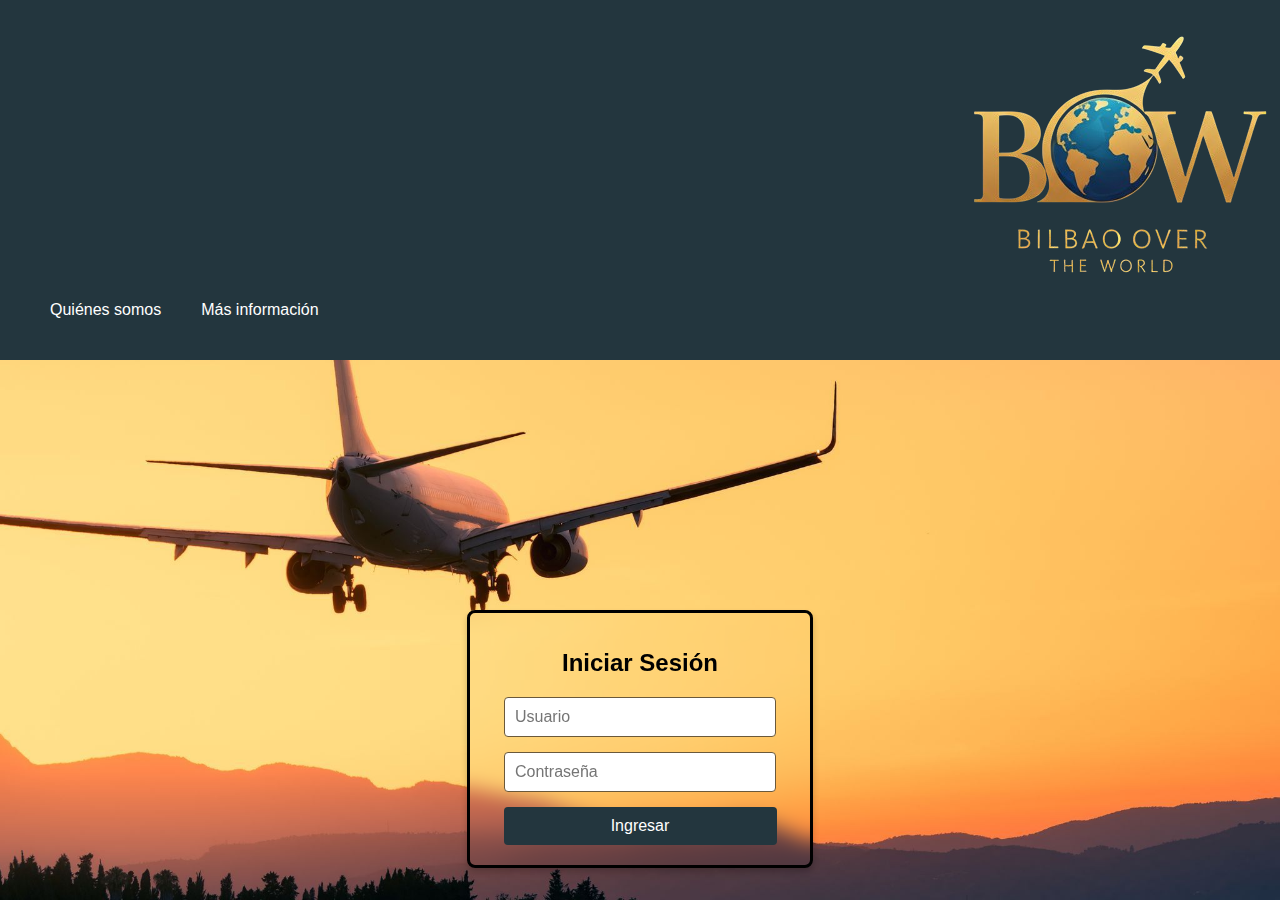
<file: index.html>
<!DOCTYPE html>
<html lang="es">
<head>
    <meta charset="UTF-8">
    <meta name="viewport" content="width=device-width, initial-scale=1.0">
    <title>Login</title>
    <link rel="stylesheet" href="estilos.css">
    
</head>
<body>
    <!-- Header con logo y menú -->
    <header class="header">
        <div class="logo">
            <img src="media/logosin.png" alt="Logo" class="logo-img"> 
        </div>
        <nav class="menu">
            <ul>
                <li><a href="#">Quiénes somos</a></li>
                <li><a href="#">Más información</a></li>
            </ul>
        </nav>
    </header>

    <!-- Contenedor de Login -->
    <div class="login">
        <h1>Iniciar Sesión</h1>
        <input type="text" id="usuario" placeholder="Usuario">
        <input type="password" id="contrasena" placeholder="Contraseña">
        <button onclick="login()">Ingresar</button>
        <p class="error" id="error-message" style="display: none;">Usuario o contraseña incorrectos.</p>
    </div>

    <script>
        function login() {
            const usuario = document.getElementById('usuario').value;
            const contrasena = document.getElementById('contrasena').value;
            const errorMessage = document.getElementById('error-message');

            if (usuario === "admin" && contrasena === "1234") {
                alert("Inicio de sesión exitoso");
                errorMessage.style.display = "none";
            } else {
                errorMessage.style.display = "block";
            }
        }
    </script>
</body>
</html>
</file>
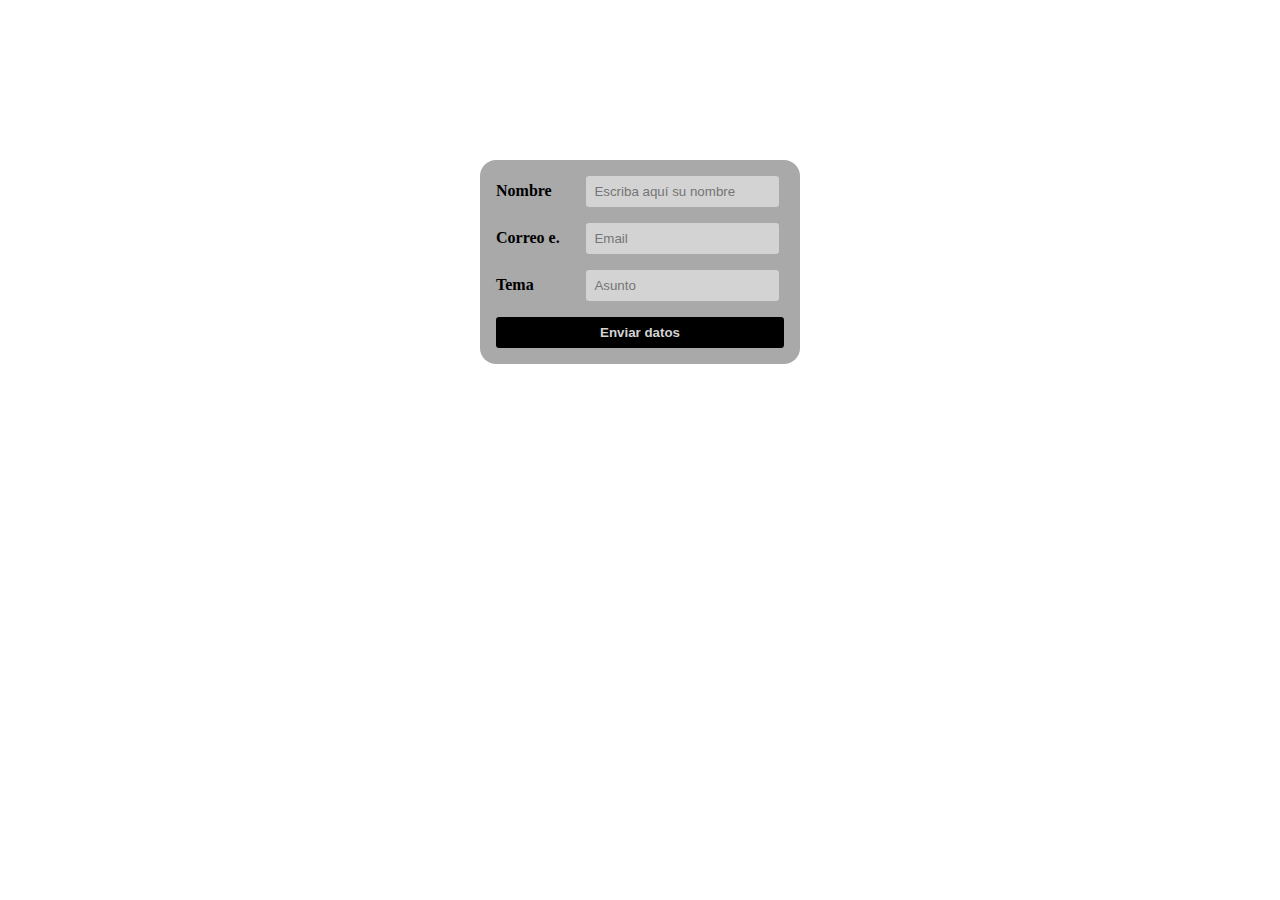
<file: forms/Ej_2.32a - simplificado 1.html>
<!DOCTYPE html>
<html lang="es">

<head>
    <meta charset="UTF-8">
    <meta name="viewport" content="width=device-width, initial-scale=1.0">
    <link rel="stylesheet" href="estilos0.css">
    <link rel="stylesheet" href="estilos1-1.css">
    <title>Diputación Foral de Bizkaia</title>
</head>

<body>
    <form name="mensaje_dfb" action="#" method="post" class="mensaje_dfb">
        <label for="nombre">Nombre</label>
        <input type="text" id="nombre" name="nombre" placeholder="Escriba aquí su nombre">
        <br>
        <label for="correo">Correo e.</label>
        <input type="text" id="correo" name="correo" placeholder="Email" required>
        <br>
        <label for="tema">Tema</label>
        <input type="text" id="tema" name="tema" placeholder="Asunto">
        <br>
        <button type="submit">Enviar datos</button>

    </form>
</body>

</html>
</file>
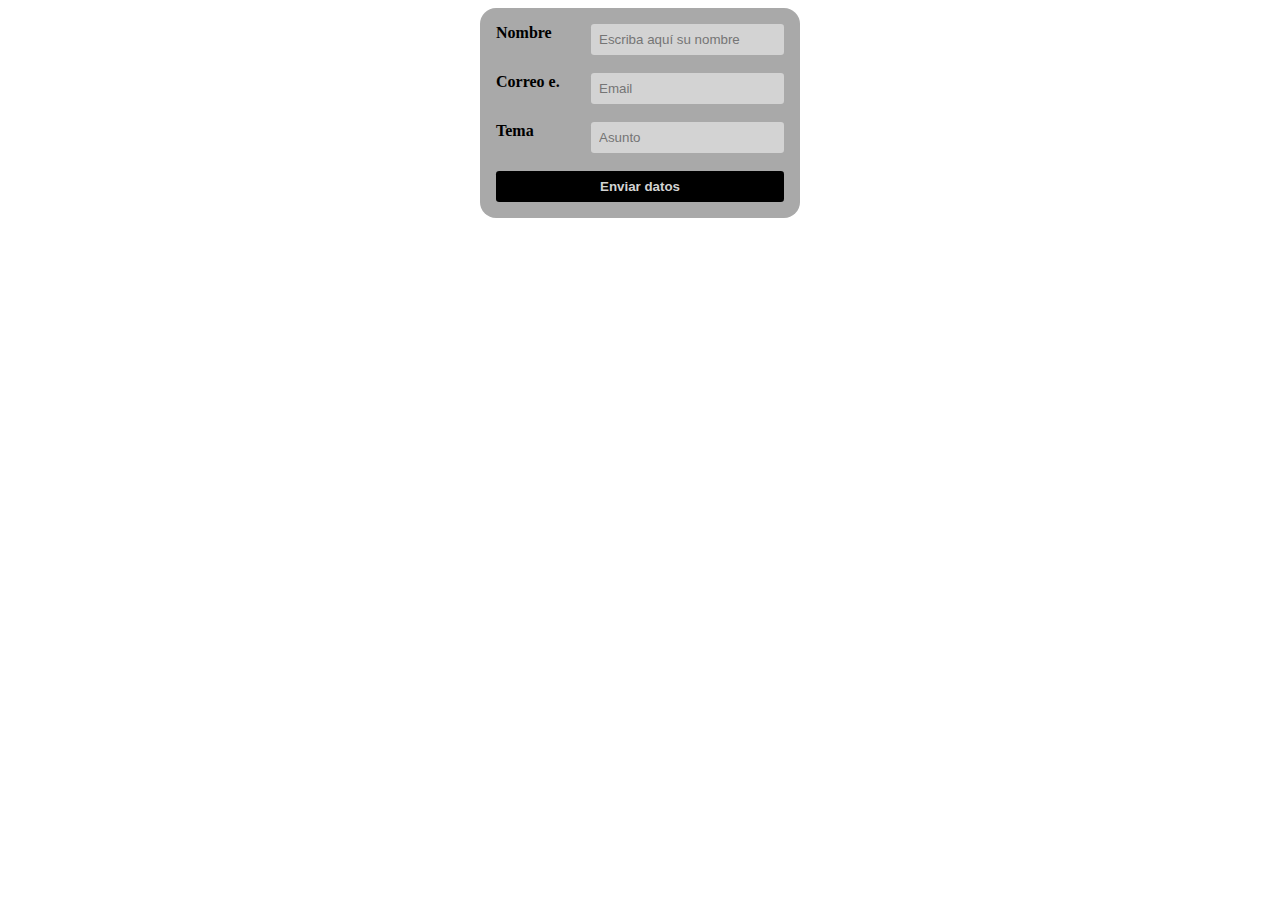
<file: forms/Ej_2.32a - simplificado 2.html>
<!DOCTYPE html>
<html lang="es">

<head>
    <meta charset="UTF-8">
    <meta name="viewport" content="width=device-width, initial-scale=1.0">
    <link rel="stylesheet" href="estilos0.css">
    <link rel="stylesheet" href="estilos1-2.css">
    <title>Diputación Foral de Bizkaia</title>
</head>

<body>

    <form name="mensaje_dfb" action="#" method="post" class="mensaje_dfb">
        <div>
            <label for="nombre">Nombre</label>
            <input type="text" id="nombre" name="nombre" placeholder="Escriba aquí su nombre">
        </div>
        <br>
        <div>
            <label for="correo">Correo e.</label>
            <input type="text" id="correo" name="correo" placeholder="Email" required>
        </div>
        <br>
        <div>
            <label for="tema">Tema</label>
            <input type="text" id="tema" name="tema" placeholder="Asunto">
        </div>
        <br>
        <button type="submit">Enviar datos</button>

    </form>

</body>

</html>
</file>
<file: estilos.css>
/* Animación para el fondo */
@keyframes moveBackground {
    0% {
        background-position: center top;
    }
    100% {
        background-position: center bottom;
    }
}

body {
    font-family: Verdana, Geneva, Tahoma, sans-serif;
    color: #d3a14f;
    display: flex;
    flex-direction: column;
    justify-content: flex-start;
    align-items: center;
    height: 100vh;
    margin: 0;
    background-image: url(media/plane-GettyImages-1551471455.jpg);
    background-size: cover;
    background-position: center top;
    animation: moveBackground 60s linear infinite; /* Añadir animación de fondo */
}

header {
    width: 100%;
    background-color: #23363e;
    filter: progid: DXImageTransform.Microsoft.gradient( startColorstr="#FEAC74", endColorstr="#EDA691", GradientType=1 );
    padding: 25px;
    text-align: right;
}

nav.menu ul {
    list-style-type: none;
    display: flex;
    gap: 20px;
}

nav.menu a {
    color: white;
    text-decoration: none;
    font-size: 16px;
    padding: 5px 10px;
    border-radius: 4px;
    transition: background-color 0.3s;
}

nav.menu a:hover {
    background-color: #339ab4; 
}

.login {
    padding: 20px;
    border-radius: 8px;
    box-shadow: 0 4px 6px rgba(0, 0, 0, 0.2);
    width: 300px;
    text-align: center;
    padding-right: 20px;
    margin-top: 250px;
    backdrop-filter: blur(10px);
    border: 3px solid black;
    animation: slideUp 0.8s ease-out; /* Animación de deslizamiento para el login */
}

@keyframes slideUp {
    0% {
        transform: translateY(100px);
        opacity: 0;
    }
    100% {
        transform: translateY(0);
        opacity: 1;
    }
}

.login h1 {
    margin-bottom: 20px;
    font-size: 24px;
    color: black;
}

.login input {
    width: calc(100% - 50px);
    padding: 10px;
    margin-bottom: 15px;
    border: 0.5px solid #6b593a;
    border-radius: 4px;
    font-size: 16px;
    margin-left: 10px;
    margin-right: 10px;
}

.login button {
    width: 91%;
    padding: 10px;
    background-color: #23363e;
    color: white;
    border: none;
    border-radius: 4px;
    font-size: 16px;
    cursor: pointer;
}

.login button:hover {
    background-color: #1b799e;
}

.login-content {
    position: relative;
    z-index: 1;
    padding: 20px;
}

.error {
    color: #000000;
    font-size: 14px;
    margin-top: 10px;
}
</file>
<file: forms/estilos0.css>
form {
    background-color: darkgrey;
    border-radius: 1rem;
}
label {
    font-weight: bold;
}
input {
    background-color: lightgrey;
    border: none;
    border-radius: .2rem;
}
button {
    background-color: black;
    color: lightgrey;
    border: none;
    border-radius: .2rem;
    font-weight: bold;
    cursor: pointer;
}
</file>
<file: forms/estilos1-1.css>
form {
    width: 18rem;
    padding: 1rem;
    margin: 10rem auto;
}
button {
    width: 100%;
    padding: .5rem;
}
label {
    display: inline-block;
    /* width: 5rem; */
    width: 30%;
    /* width: 33%;  */
    /* Con el 33% puedo omitir el width del label */
    /* margin-bottom: 1rem; */
}
input {
    display: inline-block;
    /* width: 11.3rem; */
    /* width: 67.8%; */
    /* width: auto; */
    padding: .5rem;
    margin-bottom: 1rem;
}













/* * {
    margin: 0;
} */

/* * {
    box-sizing: border-box;
} */

/* form label {
    text-align: right;
} */
</file>
<file: forms/estilos1-2.css>
/* body {
    display: flex;
    flex-direction: column;
    height: 100vh;
} */
form {
    padding: 1rem;
    width: 18rem;
    margin: auto;
}
div {
    display: flex;
    flex-direction: row;
    justify-content: space-between;
}
input {
    padding: .5rem;
    /* margin-bottom: 1rem; */
}
button {
    width: 100%;
    padding: .5rem;
}
/* label {
    display: flex;
    align-items: center;
} */
</file>
